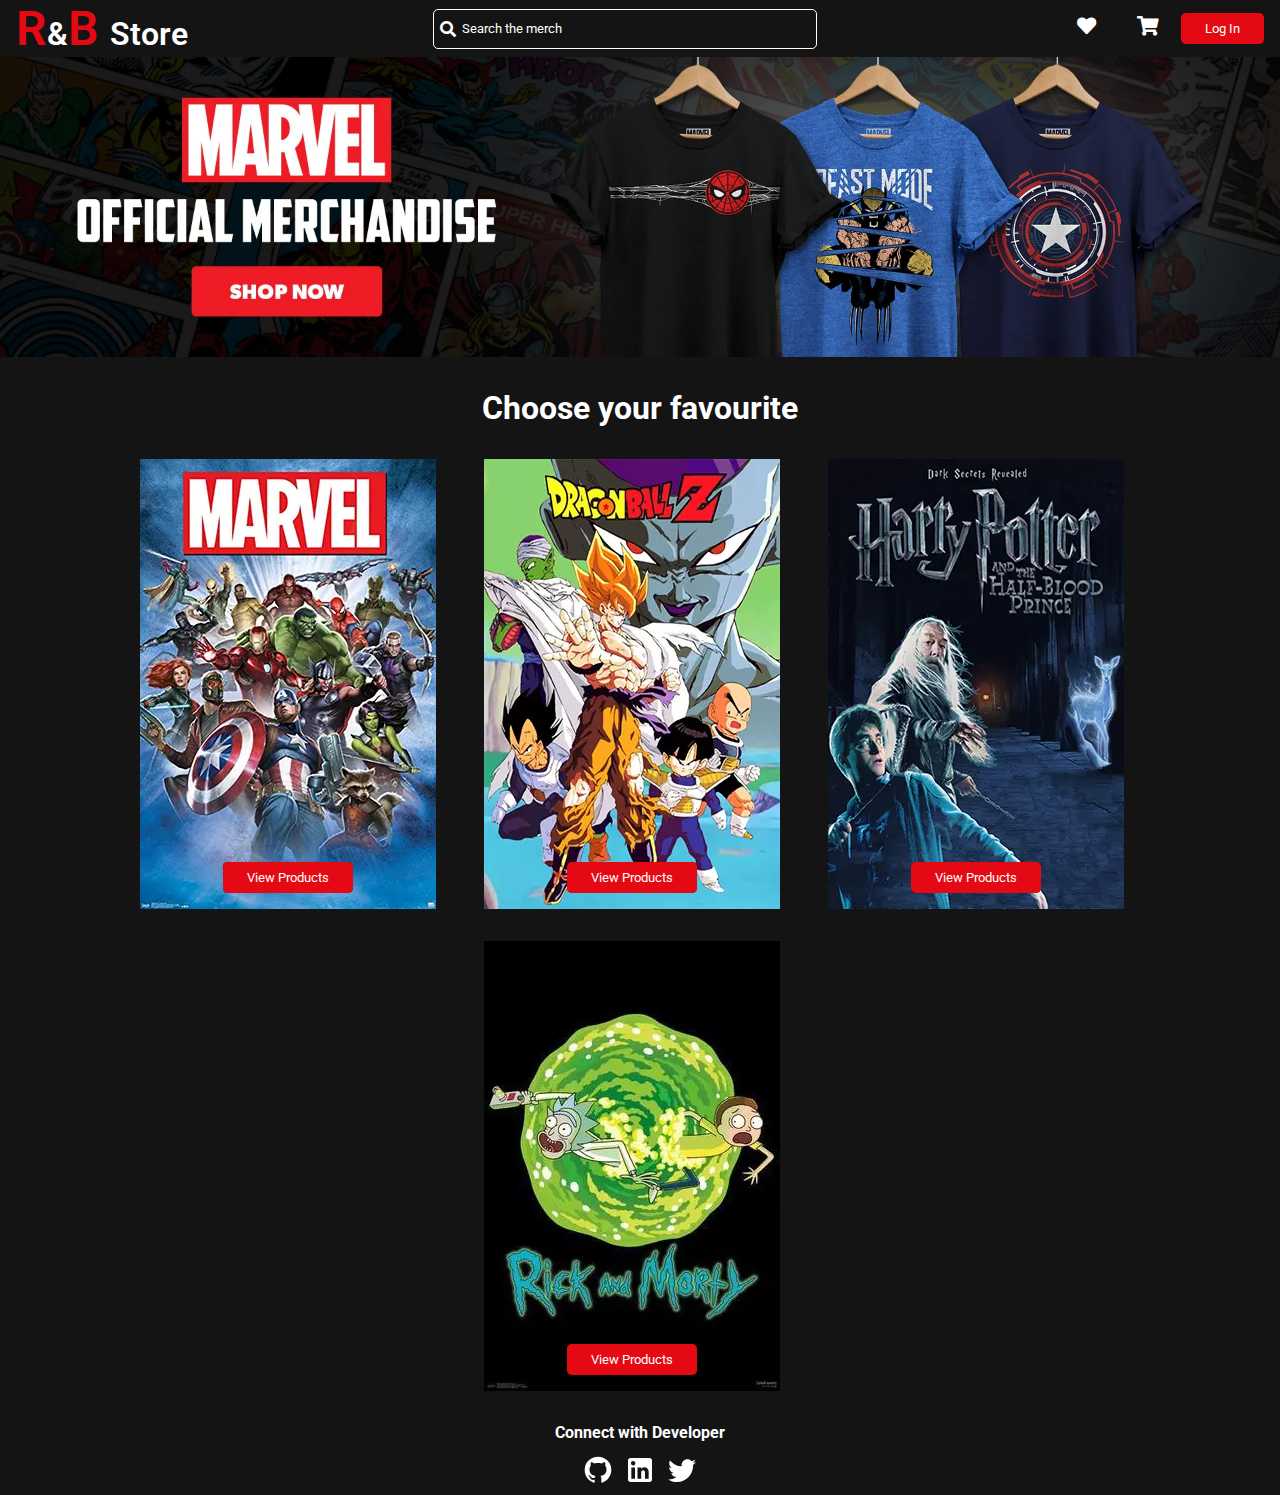
<file: index.html>
<!DOCTYPE html>
<html lang="en">
<head>
    <meta charset="UTF-8">
    <meta http-equiv="X-UA-Compatible" content="IE=edge">
    <meta name="viewport" content="width=device-width, initial-scale=1.0">
    <title>R&B Store</title>
    <link rel="icon" href="./assets\images\RB-icon.png" type="image/icon type">
    <link rel="stylesheet" href="style.css">
    <link rel="stylesheet" href="https://cdnjs.cloudflare.com/ajax/libs/font-awesome/5.15.2/css/all.min.css">
</head>
<body>
    <nav class="nav-container">
        <a href=".\index.html">
            <p class="nav-title">R<span class="nav-title-short">&</span>B <span class="nav-title-short">Store</span>
            </p>
        </a>

        <div class="input-box">
            <i class="fas fa-search"></i>
            <input type="text" class=" store-input-box" placeholder="Search the merch" id="email">
        </div>
        
        <div class="nav-side">
           <a href="./wishlist/wishlist.html"> <i class="fas fa-heart navbar-icons" title="Wishlist"></i></a>
           <a href="./Cart/cart.html"><i class="fas fa-shopping-cart navbar-icons" title="Shopping Cart"></i></a>
            <a href=".\signIn and SignUp\signIn.html"> <button class="btn btn-primary">Log In</button></a>
        </div>
        
    </nav>


    <div class="img-carousel">
        <img src="assets\images\marvel-slider-1920-1920x450.webp" alt="" class="image" id="carousel">
    </div>

    <div class="product-categories">
        <h1 class="product-category-title">Choose your favourite </h1>

        <div class="category-cards">
            <div class="card card-align-item-start">
                <img src="./assets\images\marvel poster.webp" alt="" class="category-image">
                
                <div class="btn-section">
                    <a href="./productListing/productListing.html"> <button class="btn btn-primary">View Products</button></a>
                </div>
            </div>

            <div class="card card-align-item-start">
                <img src="./assets\images\anime poster.webp" alt="" class="category-image">
                
                <div class="btn-section">
                    <a href="./productListing/productListing.html"><button class="btn btn-primary">View Products</button></a>
                </div>
            </div>

            <div class="card card-align-item-start">
                <img src="./assets\images\harry potter poster.webp" alt="" class="category-image">
                
                <div class="btn-section">
                    <a href="./productListing/productListing.html"> <button class="btn btn-primary">View Products</button></a>
                </div>
            </div>

            <div class="card card-align-item-start">
                <img src="./assets\images\rick-morty-poster.webp" alt="" class="category-image">
                
                <div class="btn-section">
                    <a href="./productListing/productListing.html"> <button class="btn btn-primary">View Products</button></a>
                </div>
            </div>
        </div>
    </div>
    <footer class="ecommerce-footer">
        <h4 class="text">Connect with Developer</h4>
        
        <ul class="social-links-group">
            <li class="social-links">
               <a href="https://github.com/dev-ashishsethi" target="_blank"><svg xmlns="http://www.w3.org/2000/svg" xmlns:xlink="http://www.w3.org/1999/xlink" aria-hidden="true" role="img" class="iconify iconify--mdi" width="32" height="32" preserveAspectRatio="xMidYMid meet" viewBox="0 0 24 24"><path d="M12 2A10 10 0 0 0 2 12c0 4.42 2.87 8.17 6.84 9.5c.5.08.66-.23.66-.5v-1.69c-2.77.6-3.36-1.34-3.36-1.34c-.46-1.16-1.11-1.47-1.11-1.47c-.91-.62.07-.6.07-.6c1 .07 1.53 1.03 1.53 1.03c.87 1.52 2.34 1.07 2.91.83c.09-.65.35-1.09.63-1.34c-2.22-.25-4.55-1.11-4.55-4.92c0-1.11.38-2 1.03-2.71c-.1-.25-.45-1.29.1-2.64c0 0 .84-.27 2.75 1.02c.79-.22 1.65-.33 2.5-.33c.85 0 1.71.11 2.5.33c1.91-1.29 2.75-1.02 2.75-1.02c.55 1.35.2 2.39.1 2.64c.65.71 1.03 1.6 1.03 2.71c0 3.82-2.34 4.66-4.57 4.91c.36.31.69.92.69 1.85V21c0 .27.16.59.67.5C19.14 20.16 22 16.42 22 12A10 10 0 0 0 12 2z" fill="currentColor"></path></svg></a>
            </li>
            <li class="social-links">
                <a href="https://linkedin.com/in/aashishsethii01" target="_blank"><svg xmlns="http://www.w3.org/2000/svg" xmlns:xlink="http://www.w3.org/1999/xlink" aria-hidden="true" role="img" class="iconify iconify--mdi" width="32" height="32" preserveAspectRatio="xMidYMid meet" viewBox="0 0 24 24"><path d="M19 3a2 2 0 0 1 2 2v14a2 2 0 0 1-2 2H5a2 2 0 0 1-2-2V5a2 2 0 0 1 2-2h14m-.5 15.5v-5.3a3.26 3.26 0 0 0-3.26-3.26c-.85 0-1.84.52-2.32 1.3v-1.11h-2.79v8.37h2.79v-4.93c0-.77.62-1.4 1.39-1.4a1.4 1.4 0 0 1 1.4 1.4v4.93h2.79M6.88 8.56a1.68 1.68 0 0 0 1.68-1.68c0-.93-.75-1.69-1.68-1.69a1.69 1.69 0 0 0-1.69 1.69c0 .93.76 1.68 1.69 1.68m1.39 9.94v-8.37H5.5v8.37h2.77z" fill="currentColor"></path></svg></a>
            </li>
            <li class="social-links">
                <a href="https://twitter.com/web_AshishSethi" target="_blank"><svg xmlns="http://www.w3.org/2000/svg" xmlns:xlink="http://www.w3.org/1999/xlink" aria-hidden="true" role="img" class="iconify iconify--mdi" width="32" height="32" preserveAspectRatio="xMidYMid meet" viewBox="0 0 24 24"><path d="M22.46 6c-.77.35-1.6.58-2.46.69c.88-.53 1.56-1.37 1.88-2.38c-.83.5-1.75.85-2.72 1.05C18.37 4.5 17.26 4 16 4c-2.35 0-4.27 1.92-4.27 4.29c0 .34.04.67.11.98C8.28 9.09 5.11 7.38 3 4.79c-.37.63-.58 1.37-.58 2.15c0 1.49.75 2.81 1.91 3.56c-.71 0-1.37-.2-1.95-.5v.03c0 2.08 1.48 3.82 3.44 4.21a4.22 4.22 0 0 1-1.93.07a4.28 4.28 0 0 0 4 2.98a8.521 8.521 0 0 1-5.33 1.84c-.34 0-.68-.02-1.02-.06C3.44 20.29 5.7 21 8.12 21C16 21 20.33 14.46 20.33 8.79c0-.19 0-.37-.01-.56c.84-.6 1.56-1.36 2.14-2.23z" fill="currentColor"></path></svg></a>
            </li>
        </ul>
    </footer>
</body>
<script src="app.js"></script>
</html>
</file>
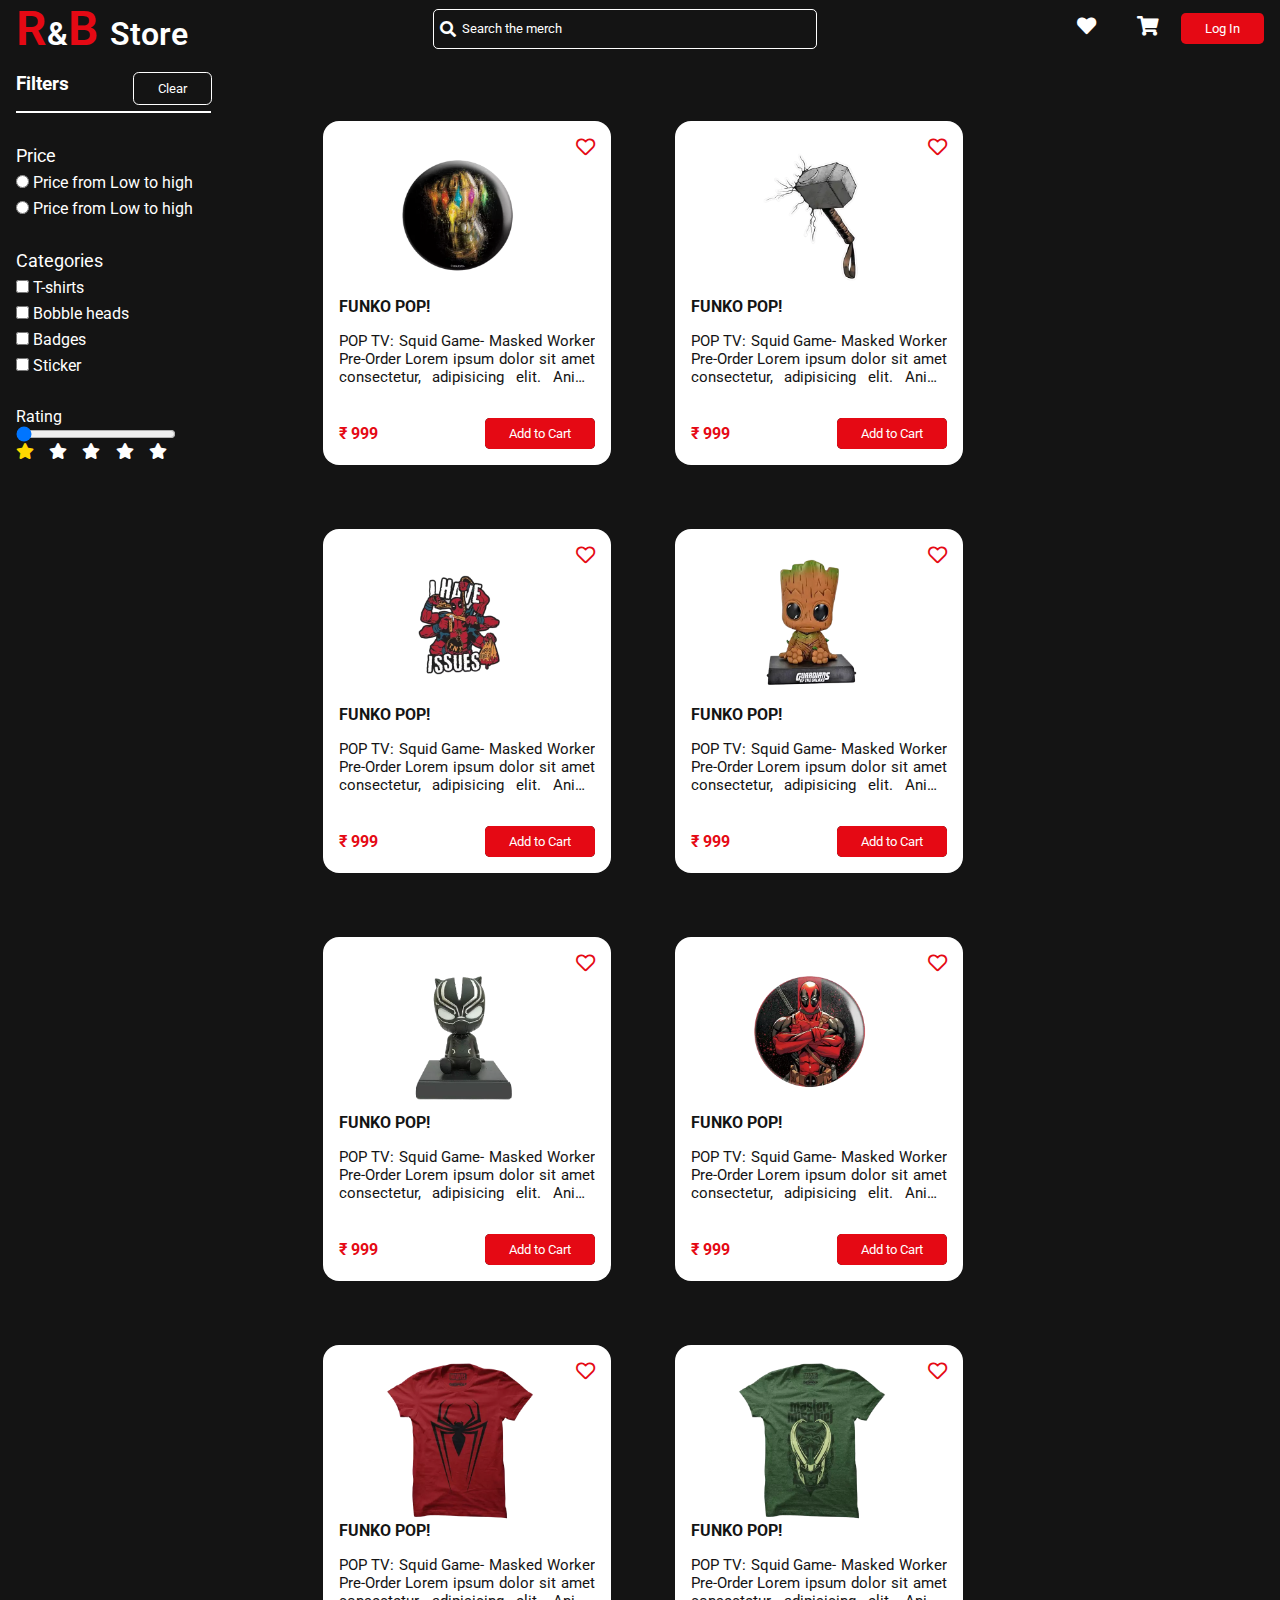
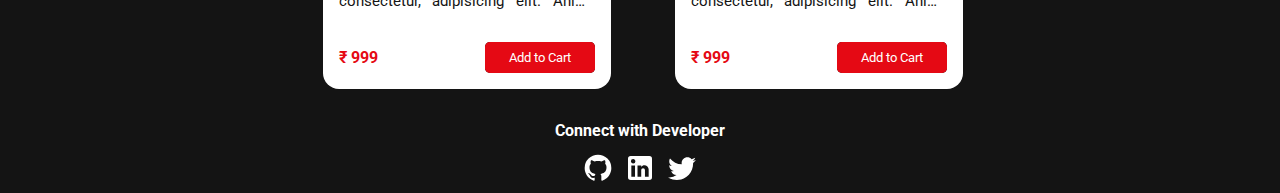
<file: productListing/productListing.html>
<!DOCTYPE html>
<html lang="en">
<head>
    <meta charset="UTF-8">
    <meta http-equiv="X-UA-Compatible" content="IE=edge">
    <meta name="viewport" content="width=device-width, initial-scale=1.0">
    <title>R&B Store</title>
    <link rel="icon" href="./assets\images\RB-icon.png" type="image/icon type">
    <link rel="stylesheet" href="../style.css">
    <link rel="stylesheet" href="https://cdnjs.cloudflare.com/ajax/libs/font-awesome/5.15.2/css/all.min.css">
</head>
<body>
    <nav class="nav-container">
        <a href="../index.html">
            <p class="nav-title">R<span class="nav-title-short">&</span>B <span class="nav-title-short">Store</span>
            </p>
        </a>

        <div class="input-box">
            <i class="fas fa-search"></i>
            <input type="text" class=" store-input-box" placeholder="Search the merch" id="email">
        </div>
        
        <div class="nav-side">
            <a href="../wishlist/wishlist.html"> <i class="fas fa-heart navbar-icons" title="Wishlist"></i></a>
           <a href="../Cart/cart.html"><i class="fas fa-shopping-cart navbar-icons" title="Shopping Cart"></i></a>
            <a href="..\signIn and SignUp\signIn.html"> <button class="btn btn-primary">Log In</button></a>
        </div>
        
    </nav>

    <div class="main-content">
        <div class="sidebar">
            <div class="filter">
                <h3 class="filter-heading">Filters</h3>
                <button class="btn btn-secondary">Clear</button>
            </div>
            <div class="section-line"></div>

            <div class="price-filter">
                <label for="l1" class="label">Price</label>
                <div class="input-section">
                    <input type="radio" name="l1" id="" class="radio-input"> 
                    <span class="radio-text">Price from Low to high</span> 
                </div>

                <div class="input-section">
                    <input type="radio" name="l1" id="" class="radio-input">
                    <span class="radio-text">Price from Low to high</span> 
                </div>
            </div>

            <div class="category-filter">
                <label for="l2" class="label">Categories</label>
                <div class="input-section">
                    <input type="checkbox" name="l2" id="" class="radio-input"> 
                    <span class="radio-text">T-shirts</span> 
                </div>

                <div class="input-section">
                    <input type="checkbox" name="l2" id="" class="radio-input">
                    <span class="radio-text">Bobble heads</span> 
                </div>

                <div class="input-section">
                    <input type="checkbox" name="l2" id="" class="radio-input"> 
                    <span class="radio-text">Badges</span> 
                </div>

                <div class="input-section">
                    <input type="checkbox" name="l2" id="" class="radio-input">
                    <span class="radio-text">Sticker</span> 
                </div>
            </div>


            <div class="input-section">
                <span class="rating-text">Rating</span>
                
                <div class="rating-container">
                        <input type="range" class="slider"  name="rating" id="rating-slider" min="1" max="5" value="1">
                        <label for="rating" class="star-rating">
                            <span>
                                <i class="fas fa-star star" id="first-star"></i>
                            </span>
                            <span>
                                <i class="fas fa-star star" id="second-star"></i>
                            </span>
                            <span>
                                <i class="fas fa-star star" id="third-star"></i>
                            </span>
                            <span>
                                <i class="fas fa-star star" id="fourth-star"></i>
                            </span>
                            <span>
                                <i class="fas fa-star star" id="fifth-star"></i>
                            </span>
                        </label>
                </div>
            </div>
        </div>
        
        <div class="product-listing">
            <div class="product-card">
                <img src="..\assets\images\products\Marvel\image_37-removebg-preview.webp" alt="" class="ecommerce-image">
                    
                    <i class="far fa-heart icon-on-card"></i>
                    <h4 class="product-title">FUNKO POP!</h4>
                    <p class="ecommerce-description">POP TV: Squid Game- Masked Worker Pre-Order Lorem ipsum dolor sit
                        amet
                        consectetur, adipisicing elit. Animi, amet.</p>

                    <div class="price-and-btn">
                        <strong class="ecommerce-price">₹ 999</strong>

                        <div class="product-btn-section">
                            <button class="btn btn-primary w-100">Add to Cart</button>
                        </div>
                    </div>
                    
            </div>

            <div class="product-card">
                <img src="..\assets\images\products\Marvel\image_38-removebg-preview.webp" alt="" class="ecommerce-image">
                    
                    <i class="far fa-heart icon-on-card"></i>
                    <h4 class="product-title">FUNKO POP!</h4>
                    <p class="ecommerce-description">POP TV: Squid Game- Masked Worker Pre-Order Lorem ipsum dolor sit
                        amet
                        consectetur, adipisicing elit. Animi, amet.</p>
                        <div class="price-and-btn">
                            <strong class="ecommerce-price">₹ 999</strong>
    
                            <div class="product-btn-section">
                                <button class="btn btn-primary w-100">Add to Cart</button>
                            </div>
                        </div>
            </div>
            
            <div class="product-card">
                <img src="..\assets\images\products\Marvel\image_39-removebg-preview.webp" alt="" class="ecommerce-image">
                    
                    <i class="far fa-heart icon-on-card"></i>
                    <h4 class="product-title">FUNKO POP!</h4>
                    <p class="ecommerce-description">POP TV: Squid Game- Masked Worker Pre-Order Lorem ipsum dolor sit
                        amet
                        consectetur, adipisicing elit. Animi, amet.</p>
                        <div class="price-and-btn">
                            <strong class="ecommerce-price">₹ 999</strong>
    
                            <div class="product-btn-section">
                                <button class="btn btn-primary w-100">Add to Cart</button>
                            </div>
                        </div>
            </div>

            <div class="product-card">
                <img src="..\assets\images\products\Marvel\image_40-removebg-preview.webp" alt="" class="ecommerce-image">
                    
                    <i class="far fa-heart icon-on-card"></i>
                    <h4 class="product-title">FUNKO POP!</h4>
                    <p class="ecommerce-description">POP TV: Squid Game- Masked Worker Pre-Order Lorem ipsum dolor sit
                        amet
                        consectetur, adipisicing elit. Animi, amet.</p>
                        <div class="price-and-btn">
                            <strong class="ecommerce-price">₹ 999</strong>
    
                            <div class="product-btn-section">
                                <button class="btn btn-primary w-100">Add to Cart</button>
                            </div>
                        </div>
            </div>

            <div class="product-card">
                <img src="..\assets\images\products\Marvel\image_42-removebg-preview.webp" alt="" class="ecommerce-image">
                    
                    <i class="far fa-heart icon-on-card"></i>
                    <h4 class="product-title">FUNKO POP!</h4>
                    <p class="ecommerce-description">POP TV: Squid Game- Masked Worker Pre-Order Lorem ipsum dolor sit
                        amet
                        consectetur, adipisicing elit. Animi, amet.</p>
                        <div class="price-and-btn">
                            <strong class="ecommerce-price">₹ 999</strong>
    
                            <div class="product-btn-section">
                                <button class="btn btn-primary w-100">Add to Cart</button>
                            </div>
                        </div>
            </div>

            <div class="product-card">
                <img src="..\assets\images\products\Marvel\m-b.webp" alt="" class="ecommerce-image">
                    
                    <i class="far fa-heart icon-on-card"></i>
                    <h4 class="product-title">FUNKO POP!</h4>
                    <p class="ecommerce-description">POP TV: Squid Game- Masked Worker Pre-Order Lorem ipsum dolor sit
                        amet
                        consectetur, adipisicing elit. Animi, amet.</p>
                        <div class="price-and-btn">
                            <strong class="ecommerce-price">₹ 999</strong>
    
                            <div class="product-btn-section">
                                <button class="btn btn-primary w-100">Add to Cart</button>
                            </div>
                        </div>
            </div>

            <div class="product-card">
                <img src="..\assets\images\products\Marvel\m-t.webp" alt="" class="ecommerce-image">
                    
                    <i class="far fa-heart icon-on-card"></i>
                    <h4 class="product-title">FUNKO POP!</h4>
                    <p class="ecommerce-description">POP TV: Squid Game- Masked Worker Pre-Order Lorem ipsum dolor sit
                        amet
                        consectetur, adipisicing elit. Animi, amet.</p>
                        <div class="price-and-btn">
                            <strong class="ecommerce-price">₹ 999</strong>
    
                            <div class="product-btn-section">
                                <button class="btn btn-primary w-100">Add to Cart</button>
                            </div>
                        </div>
            </div>

            <div class="product-card">
                <img src="..\assets\images\products\Marvel\m-t2.webp" alt="" class="ecommerce-image">
                    
                    <i class="far fa-heart icon-on-card"></i>
                    <h4 class="product-title">FUNKO POP!</h4>
                    <p class="ecommerce-description">POP TV: Squid Game- Masked Worker Pre-Order Lorem ipsum dolor sit
                        amet
                        consectetur, adipisicing elit. Animi, amet.</p>
                        <div class="price-and-btn">
                            <strong class="ecommerce-price">₹ 999</strong>
    
                            <div class="product-btn-section">
                                <button class="btn btn-primary w-100">Add to Cart</button>
                            </div>
                        </div>

        </div>


    </div>
    
</div>
    
    <footer class="ecommerce-footer">
        <h4 class="text">Connect with Developer</h4>
        
        <ul class="social-links-group">
            <li class="social-links">
               <a href="https://github.com/dev-ashishsethi" target="_blank"><svg xmlns="http://www.w3.org/2000/svg" xmlns:xlink="http://www.w3.org/1999/xlink" aria-hidden="true" role="img" class="iconify iconify--mdi" width="32" height="32" preserveAspectRatio="xMidYMid meet" viewBox="0 0 24 24"><path d="M12 2A10 10 0 0 0 2 12c0 4.42 2.87 8.17 6.84 9.5c.5.08.66-.23.66-.5v-1.69c-2.77.6-3.36-1.34-3.36-1.34c-.46-1.16-1.11-1.47-1.11-1.47c-.91-.62.07-.6.07-.6c1 .07 1.53 1.03 1.53 1.03c.87 1.52 2.34 1.07 2.91.83c.09-.65.35-1.09.63-1.34c-2.22-.25-4.55-1.11-4.55-4.92c0-1.11.38-2 1.03-2.71c-.1-.25-.45-1.29.1-2.64c0 0 .84-.27 2.75 1.02c.79-.22 1.65-.33 2.5-.33c.85 0 1.71.11 2.5.33c1.91-1.29 2.75-1.02 2.75-1.02c.55 1.35.2 2.39.1 2.64c.65.71 1.03 1.6 1.03 2.71c0 3.82-2.34 4.66-4.57 4.91c.36.31.69.92.69 1.85V21c0 .27.16.59.67.5C19.14 20.16 22 16.42 22 12A10 10 0 0 0 12 2z" fill="currentColor"></path></svg></a>
            </li>
            <li class="social-links">
                <a href="https://linkedin.com/in/aashishsethii01" target="_blank"><svg xmlns="http://www.w3.org/2000/svg" xmlns:xlink="http://www.w3.org/1999/xlink" aria-hidden="true" role="img" class="iconify iconify--mdi" width="32" height="32" preserveAspectRatio="xMidYMid meet" viewBox="0 0 24 24"><path d="M19 3a2 2 0 0 1 2 2v14a2 2 0 0 1-2 2H5a2 2 0 0 1-2-2V5a2 2 0 0 1 2-2h14m-.5 15.5v-5.3a3.26 3.26 0 0 0-3.26-3.26c-.85 0-1.84.52-2.32 1.3v-1.11h-2.79v8.37h2.79v-4.93c0-.77.62-1.4 1.39-1.4a1.4 1.4 0 0 1 1.4 1.4v4.93h2.79M6.88 8.56a1.68 1.68 0 0 0 1.68-1.68c0-.93-.75-1.69-1.68-1.69a1.69 1.69 0 0 0-1.69 1.69c0 .93.76 1.68 1.69 1.68m1.39 9.94v-8.37H5.5v8.37h2.77z" fill="currentColor"></path></svg></a>
            </li>
            <li class="social-links">
                <a href="https://twitter.com/web_AshishSethi" target="_blank"><svg xmlns="http://www.w3.org/2000/svg" xmlns:xlink="http://www.w3.org/1999/xlink" aria-hidden="true" role="img" class="iconify iconify--mdi" width="32" height="32" preserveAspectRatio="xMidYMid meet" viewBox="0 0 24 24"><path d="M22.46 6c-.77.35-1.6.58-2.46.69c.88-.53 1.56-1.37 1.88-2.38c-.83.5-1.75.85-2.72 1.05C18.37 4.5 17.26 4 16 4c-2.35 0-4.27 1.92-4.27 4.29c0 .34.04.67.11.98C8.28 9.09 5.11 7.38 3 4.79c-.37.63-.58 1.37-.58 2.15c0 1.49.75 2.81 1.91 3.56c-.71 0-1.37-.2-1.95-.5v.03c0 2.08 1.48 3.82 3.44 4.21a4.22 4.22 0 0 1-1.93.07a4.28 4.28 0 0 0 4 2.98a8.521 8.521 0 0 1-5.33 1.84c-.34 0-.68-.02-1.02-.06C3.44 20.29 5.7 21 8.12 21C16 21 20.33 14.46 20.33 8.79c0-.19 0-.37-.01-.56c.84-.6 1.56-1.36 2.14-2.23z" fill="currentColor"></path></svg></a>
            </li>
        </ul>
    </footer>
</body>
<script src="product.js"></script>
</html>
</file>
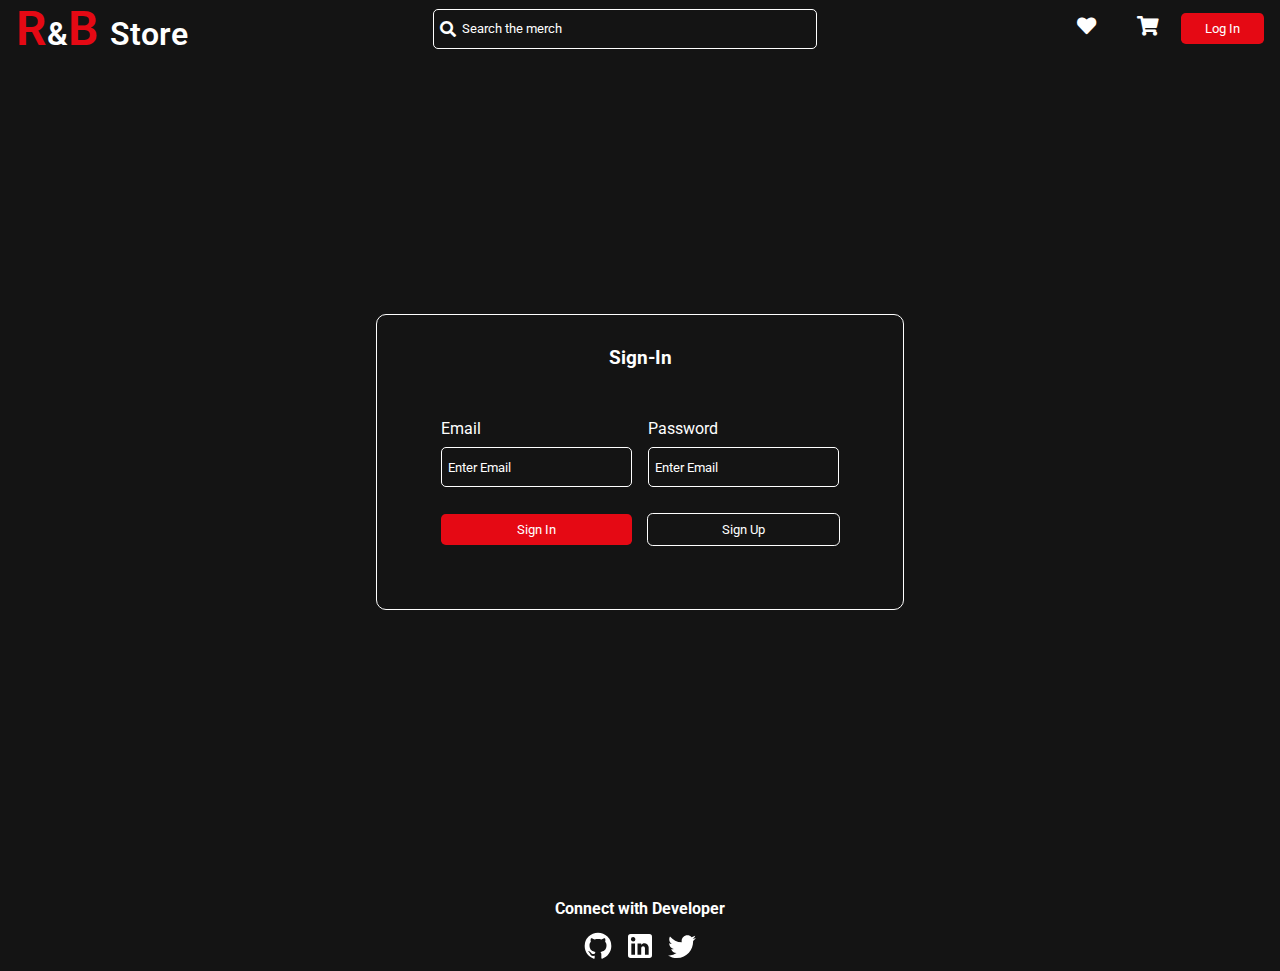
<file: signIn and SignUp/signIn.html>
<!DOCTYPE html>
<html lang="en">
<head>
    <meta charset="UTF-8">
    <meta http-equiv="X-UA-Compatible" content="IE=edge">
    <meta name="viewport" content="width=device-width, initial-scale=1.0">
    <title>R&B | SignIn</title>
    <link rel="icon" href="./../assets\images\RB-icon.png" type="image/icon type">
    <link rel="stylesheet" href="../style.css">
    <link rel="stylesheet" href="https://cdnjs.cloudflare.com/ajax/libs/font-awesome/5.15.2/css/all.min.css">
</head>
<body>
    <nav class="nav-container">
        <a href=".\..\..\index.html">
            <p class="nav-title">R<span class="nav-title-short">&</span>B <span class="nav-title-short">Store</span>
            </p>
        </a>

        <div class="input-box">
            <i class="fas fa-search"></i>
            <input type="text" class=" store-input-box" placeholder="Search the merch" id="email">
        </div>
        
        <div class="nav-side">
            <i class="fas fa-heart navbar-icons"></i>
            <i class="fas fa-shopping-cart navbar-icons"></i>
            <button class="btn btn-primary">Log In</button>
        </div> 
    </nav>

    <div  class="form-container">
        
            

    <div class="form-subcontainer">
        <h3 class="form-title">Sign-In</h3>
        <form action="" class="signIn-form">
            

            <label for="email-input" class="form-label" id="email-label">
                Email
            </label>
            <input type="text" placeholder="Enter Email" class="sign-input-box" id="email-input">

            <label for="pass-input" class="form-label" id="pass-label">
                Password
            </label>
            <input type="password" placeholder="Enter Email" class="sign-input-box" id="pass-input">
            
            

            <button type="submit" class="btn btn-primary form-btn" id="form-btn1">Sign In</button>

            <a href=".\signUp.html" id="form-btn2" class="btn btn-secondary form-btn" >Sign Up</a>
        </form>
    </div>

    </div>

    <footer class="ecommerce-footer">
        <h4 class="text">Connect with Developer</h4>
        
        <ul class="social-links-group">
            <li class="social-links">
               <a href="https://github.com/dev-ashishsethi" target="_blank"><svg xmlns="http://www.w3.org/2000/svg" xmlns:xlink="http://www.w3.org/1999/xlink" aria-hidden="true" role="img" class="iconify iconify--mdi" width="32" height="32" preserveAspectRatio="xMidYMid meet" viewBox="0 0 24 24"><path d="M12 2A10 10 0 0 0 2 12c0 4.42 2.87 8.17 6.84 9.5c.5.08.66-.23.66-.5v-1.69c-2.77.6-3.36-1.34-3.36-1.34c-.46-1.16-1.11-1.47-1.11-1.47c-.91-.62.07-.6.07-.6c1 .07 1.53 1.03 1.53 1.03c.87 1.52 2.34 1.07 2.91.83c.09-.65.35-1.09.63-1.34c-2.22-.25-4.55-1.11-4.55-4.92c0-1.11.38-2 1.03-2.71c-.1-.25-.45-1.29.1-2.64c0 0 .84-.27 2.75 1.02c.79-.22 1.65-.33 2.5-.33c.85 0 1.71.11 2.5.33c1.91-1.29 2.75-1.02 2.75-1.02c.55 1.35.2 2.39.1 2.64c.65.71 1.03 1.6 1.03 2.71c0 3.82-2.34 4.66-4.57 4.91c.36.31.69.92.69 1.85V21c0 .27.16.59.67.5C19.14 20.16 22 16.42 22 12A10 10 0 0 0 12 2z" fill="currentColor"></path></svg></a>
            </li>
            <li class="social-links">
                <a href="https://linkedin.com/in/aashishsethii01" target="_blank"><svg xmlns="http://www.w3.org/2000/svg" xmlns:xlink="http://www.w3.org/1999/xlink" aria-hidden="true" role="img" class="iconify iconify--mdi" width="32" height="32" preserveAspectRatio="xMidYMid meet" viewBox="0 0 24 24"><path d="M19 3a2 2 0 0 1 2 2v14a2 2 0 0 1-2 2H5a2 2 0 0 1-2-2V5a2 2 0 0 1 2-2h14m-.5 15.5v-5.3a3.26 3.26 0 0 0-3.26-3.26c-.85 0-1.84.52-2.32 1.3v-1.11h-2.79v8.37h2.79v-4.93c0-.77.62-1.4 1.39-1.4a1.4 1.4 0 0 1 1.4 1.4v4.93h2.79M6.88 8.56a1.68 1.68 0 0 0 1.68-1.68c0-.93-.75-1.69-1.68-1.69a1.69 1.69 0 0 0-1.69 1.69c0 .93.76 1.68 1.69 1.68m1.39 9.94v-8.37H5.5v8.37h2.77z" fill="currentColor"></path></svg></a>
            </li>
            <li class="social-links">
                <a href="https://twitter.com/web_AshishSethi" target="_blank"><svg xmlns="http://www.w3.org/2000/svg" xmlns:xlink="http://www.w3.org/1999/xlink" aria-hidden="true" role="img" class="iconify iconify--mdi" width="32" height="32" preserveAspectRatio="xMidYMid meet" viewBox="0 0 24 24"><path d="M22.46 6c-.77.35-1.6.58-2.46.69c.88-.53 1.56-1.37 1.88-2.38c-.83.5-1.75.85-2.72 1.05C18.37 4.5 17.26 4 16 4c-2.35 0-4.27 1.92-4.27 4.29c0 .34.04.67.11.98C8.28 9.09 5.11 7.38 3 4.79c-.37.63-.58 1.37-.58 2.15c0 1.49.75 2.81 1.91 3.56c-.71 0-1.37-.2-1.95-.5v.03c0 2.08 1.48 3.82 3.44 4.21a4.22 4.22 0 0 1-1.93.07a4.28 4.28 0 0 0 4 2.98a8.521 8.521 0 0 1-5.33 1.84c-.34 0-.68-.02-1.02-.06C3.44 20.29 5.7 21 8.12 21C16 21 20.33 14.46 20.33 8.79c0-.19 0-.37-.01-.56c.84-.6 1.56-1.36 2.14-2.23z" fill="currentColor"></path></svg></a>
            </li>
        </ul>
    </footer>
</body>
</html>
</file>
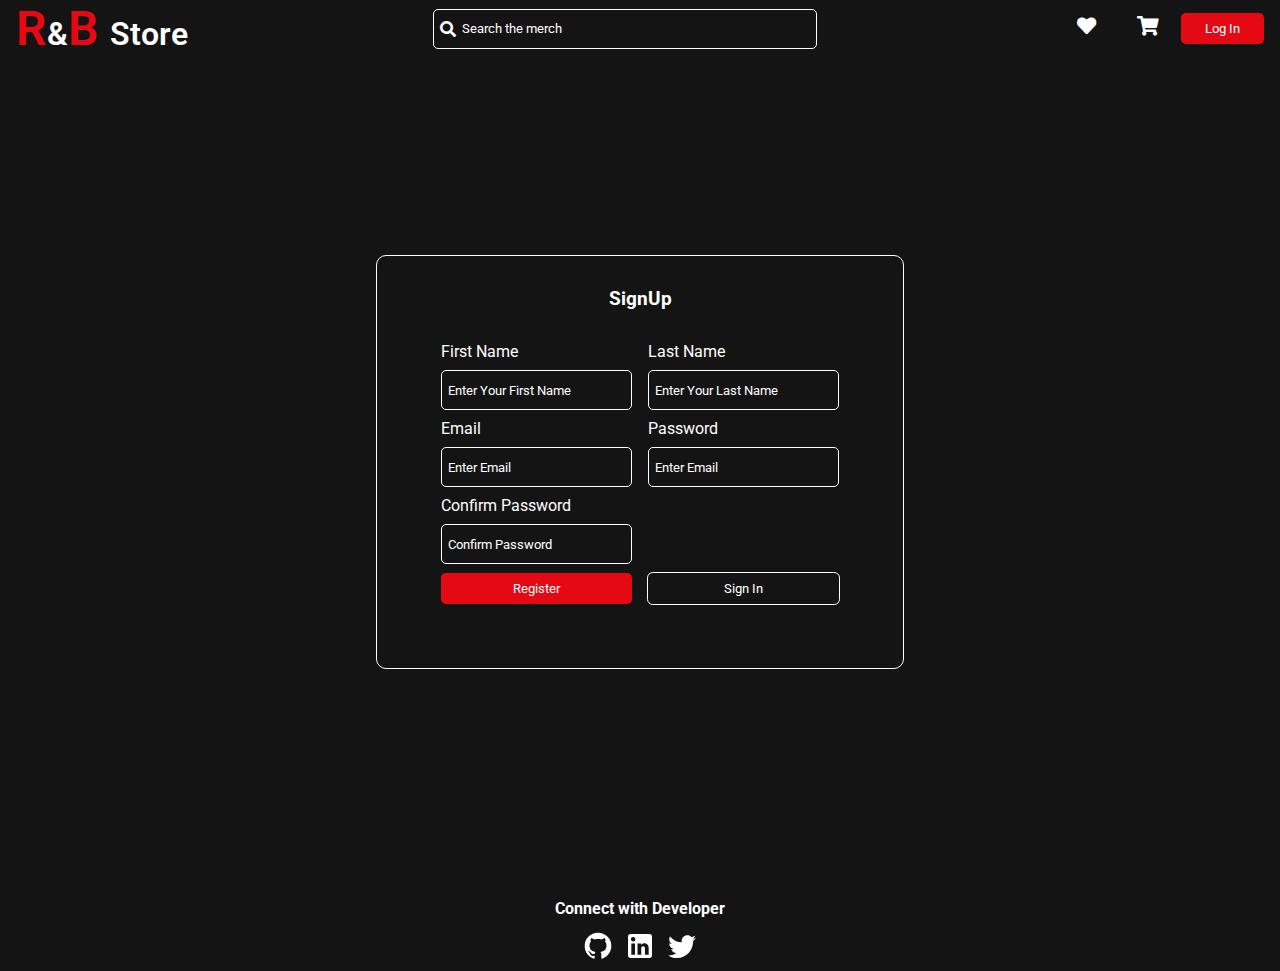
<file: signIn and SignUp/signUp.html>
<!DOCTYPE html>
<html lang="en">
<head>
    <meta charset="UTF-8">
    <meta http-equiv="X-UA-Compatible" content="IE=edge">
    <meta name="viewport" content="width=device-width, initial-scale=1.0">
    <title>R&B | SignUp</title>
    <link rel="icon" href="./../assets\images\RB-icon.png" type="image/icon type">
    <link rel="stylesheet" href="../style.css">
    <link rel="stylesheet" href="https://cdnjs.cloudflare.com/ajax/libs/font-awesome/5.15.2/css/all.min.css">
</head>
<body>
    <nav class="nav-container">
        <a href=".\..\..\index.html">
            <p class="nav-title">R<span class="nav-title-short">&</span>B <span class="nav-title-short">Store</span>
            </p>
        </a>

        <div class="input-box">
            <i class="fas fa-search"></i>
            <input type="text" class=" store-input-box" placeholder="Search the merch" id="email">
        </div>
        
        <div class="nav-side">
            <i class="fas fa-heart navbar-icons"></i>
            <i class="fas fa-shopping-cart navbar-icons"></i>
            <button class="btn btn-primary">Log In</button>
        </div> 
    </nav>

    <div  class="form-container">
        
           

    <div class="form-subcontainer">
        <h3 class="form-title">SignUp</h3>
        <form action="" class="signIn-form">
            <label for="finput" class="form-label" id="fname-label">
                First Name
            </label>
            <input type="text" placeholder="Enter Your First Name" class="sign-input-box" id="finput">

            <label for="linput" class="form-label" id="lname-label">
                Last Name
            </label>
            <input type="text" placeholder="Enter Your Last Name" class="sign-input-box" id="linput">

            <label for="email-input" class="form-label" id="email-label">
                Email
            </label>
            <input type="text" placeholder="Enter Email" class="sign-input-box" id="email-input">

            <label for="pass-input" class="form-label" id="pass-label">
                Password
            </label>
            <input type="password" placeholder="Enter Email" class="sign-input-box" id="pass-input">
            
            <label for="confpass-input" class="form-label" id="confpass-label">
                Confirm Password
            </label>
            <input type="password" placeholder="Confirm Password" class="sign-input-box" id="confpass-input">

            <button type="submit" class="btn btn-primary form-btn" id="form-btn3">Register</button>

            <a href=".\signIn.html" id="form-btn4"class="btn btn-secondary form-btn" >Sign In</a>
        </form>
    </div>

    </div>

    <footer class="ecommerce-footer">
        <h4 class="text">Connect with Developer</h4>
        
        <ul class="social-links-group">
            <li class="social-links">
               <a href="https://github.com/dev-ashishsethi" target="_blank"><svg xmlns="http://www.w3.org/2000/svg" xmlns:xlink="http://www.w3.org/1999/xlink" aria-hidden="true" role="img" class="iconify iconify--mdi" width="32" height="32" preserveAspectRatio="xMidYMid meet" viewBox="0 0 24 24"><path d="M12 2A10 10 0 0 0 2 12c0 4.42 2.87 8.17 6.84 9.5c.5.08.66-.23.66-.5v-1.69c-2.77.6-3.36-1.34-3.36-1.34c-.46-1.16-1.11-1.47-1.11-1.47c-.91-.62.07-.6.07-.6c1 .07 1.53 1.03 1.53 1.03c.87 1.52 2.34 1.07 2.91.83c.09-.65.35-1.09.63-1.34c-2.22-.25-4.55-1.11-4.55-4.92c0-1.11.38-2 1.03-2.71c-.1-.25-.45-1.29.1-2.64c0 0 .84-.27 2.75 1.02c.79-.22 1.65-.33 2.5-.33c.85 0 1.71.11 2.5.33c1.91-1.29 2.75-1.02 2.75-1.02c.55 1.35.2 2.39.1 2.64c.65.71 1.03 1.6 1.03 2.71c0 3.82-2.34 4.66-4.57 4.91c.36.31.69.92.69 1.85V21c0 .27.16.59.67.5C19.14 20.16 22 16.42 22 12A10 10 0 0 0 12 2z" fill="currentColor"></path></svg></a>
            </li>
            <li class="social-links">
                <a href="https://linkedin.com/in/aashishsethii01" target="_blank"><svg xmlns="http://www.w3.org/2000/svg" xmlns:xlink="http://www.w3.org/1999/xlink" aria-hidden="true" role="img" class="iconify iconify--mdi" width="32" height="32" preserveAspectRatio="xMidYMid meet" viewBox="0 0 24 24"><path d="M19 3a2 2 0 0 1 2 2v14a2 2 0 0 1-2 2H5a2 2 0 0 1-2-2V5a2 2 0 0 1 2-2h14m-.5 15.5v-5.3a3.26 3.26 0 0 0-3.26-3.26c-.85 0-1.84.52-2.32 1.3v-1.11h-2.79v8.37h2.79v-4.93c0-.77.62-1.4 1.39-1.4a1.4 1.4 0 0 1 1.4 1.4v4.93h2.79M6.88 8.56a1.68 1.68 0 0 0 1.68-1.68c0-.93-.75-1.69-1.68-1.69a1.69 1.69 0 0 0-1.69 1.69c0 .93.76 1.68 1.69 1.68m1.39 9.94v-8.37H5.5v8.37h2.77z" fill="currentColor"></path></svg></a>
            </li>
            <li class="social-links">
                <a href="https://twitter.com/web_AshishSethi" target="_blank"><svg xmlns="http://www.w3.org/2000/svg" xmlns:xlink="http://www.w3.org/1999/xlink" aria-hidden="true" role="img" class="iconify iconify--mdi" width="32" height="32" preserveAspectRatio="xMidYMid meet" viewBox="0 0 24 24"><path d="M22.46 6c-.77.35-1.6.58-2.46.69c.88-.53 1.56-1.37 1.88-2.38c-.83.5-1.75.85-2.72 1.05C18.37 4.5 17.26 4 16 4c-2.35 0-4.27 1.92-4.27 4.29c0 .34.04.67.11.98C8.28 9.09 5.11 7.38 3 4.79c-.37.63-.58 1.37-.58 2.15c0 1.49.75 2.81 1.91 3.56c-.71 0-1.37-.2-1.95-.5v.03c0 2.08 1.48 3.82 3.44 4.21a4.22 4.22 0 0 1-1.93.07a4.28 4.28 0 0 0 4 2.98a8.521 8.521 0 0 1-5.33 1.84c-.34 0-.68-.02-1.02-.06C3.44 20.29 5.7 21 8.12 21C16 21 20.33 14.46 20.33 8.79c0-.19 0-.37-.01-.56c.84-.6 1.56-1.36 2.14-2.23z" fill="currentColor"></path></svg></a>
            </li>
        </ul>
    </footer>
</body>
</html>
</file>
<file: style.css>
@import url('https://fonts.googleapis.com/css2?family=IBM+Plex+Sans:ital,wght@0,100;0,200;0,400;0,500;0,600;0,700;1,100;1,200;1,300;1,400;1,500;1,600;1,700&family=Nunito&family=Roboto:wght@100;300;400;500;700&display=swap');


@import url('./signIn and SignUp/signin.css');
@import url('./signIn and SignUp/signUp.css');
@import url('./productListing/productListing.css');
@import url('./wishlist/wishlist.css');
@import url('./Cart/cart.css');
:root{
    --color-black:rgb(20 20 20);
    --color-light-black:#141414;
    --color-red:#e50914;
    --color-red-transparent:#e50914a9;
    --color-white:#fff;
    --color-green:#499F68;
    --color-yellow:#e87c03; 
    --color-orange:#f78e69;
    --color-font:'Roboto', sans-serif;
}

*{
    background-color: var(--color-black);
    font-family: var(--color-font);
    box-sizing: border-box;
    margin: 0;
    padding: 0;
}
.nav-container{
    display: flex;
    justify-content: space-between;
}
.nav-title{
    display: inline-block;
    margin: 0;
    color: var(--color-red);
    font-size: 3rem;
    font-weight: 600;
    margin-left: 1rem;
}
.nav-title-short{
    color: var(--color-white);
    font-size: 2rem;
}
.navbar-icons{
    margin-left: 1rem;
    color: var(--color-white);
    width: 1.5rem;
    height: 1.5rem;
    font-size: 1.2rem;
    margin-right:1rem;
}
.nav-side{
    align-self: center;
    margin-right: 1rem;
}
a{
    text-decoration: none;
    color: var(--color-white);
}
a:visited{
    color: var(--color-white);
}

.input-box{
    align-self: center;
    display: inline-flex;
    background-color: transparent;
    border-radius: 5px;
    padding: 6px;
    border: 1px solid var(--color-white);
    color: var(--color-white);
    height: 2.5rem;
    width: 30%;
    align-items: center;
}
.store-input-box{
    background-color: transparent;
    padding: 6px;
    border: none;
    color: var(--color-white);
    width: 96%
}
.store-input-box::placeholder{
    color: var(--color-white);
    border: none;
}

.store-input-box:focus {
    display: inline-block;
    border: none;
}    
.store-input-box:focus-visible {
    display: inline-block;
    border: none;
    outline: none;
}    

.btn{ 
    border: none;
    border-radius: 0.3rem;
    padding: 0.5rem 1.5rem;
    cursor: pointer;
}
.btn-primary{
    background-color: var(--color-red);
    color: var(--color-white);
}
.btn-primary:hover{
    background-color: var(--color-red-transparent);
    color: var(--color-white);
}

.btn-secondary{
    background-color: transparent;
    color: var(--color-white);
    outline: 0.1rem solid var(--color-white);
}

.link-btn,.icon-btn{
    background-color: transparent;
}
.img-carousel{
    display: flex;
    justify-content: center;
}
.image{
    max-width: 100%;
    object-fit: cover;
}

.product-categories{
    display: flex;
    align-items: center;
    flex-direction: column;
    flex-wrap: wrap;
    margin-bottom: 2rem;
}
.product-category-title{
    margin-top: 2rem;
    margin-bottom: 2rem;
    color: var(--color-white);
}

.category-cards{
    display: flex;
    flex-wrap: wrap;
    justify-content: center;
    gap: 2rem;
}
.card{
    position: relative;
    display: flex;
    flex-direction: column;
    background-color: var(--color-white);
    justify-content: center;
    margin-right: 1rem;
}

.card-align-item-start{
    align-items: start;
}

.category-title{
    background-color: transparent;
}
.category-image{
    margin: 0;
}

.btn-section{
    position: absolute;
    bottom: 1rem;
    align-self: center;
    border-radius: 0.3rem;
}

.ecommerce-footer{
    display: flex;
    align-items: center;
    flex-direction: column;
    color: var(--color-white);
    background-color: var(--color-black);
    width: 100%;
    height: 4rem;
    margin-top: 2rem;
}

.text{
    background-color: var(--color-black);
    margin-bottom: 7px;
}

.social-links-group{
    list-style: none;
    padding: 0rem;

}
.social-links{
    float: left;
    padding: 5px;
}
</file>
